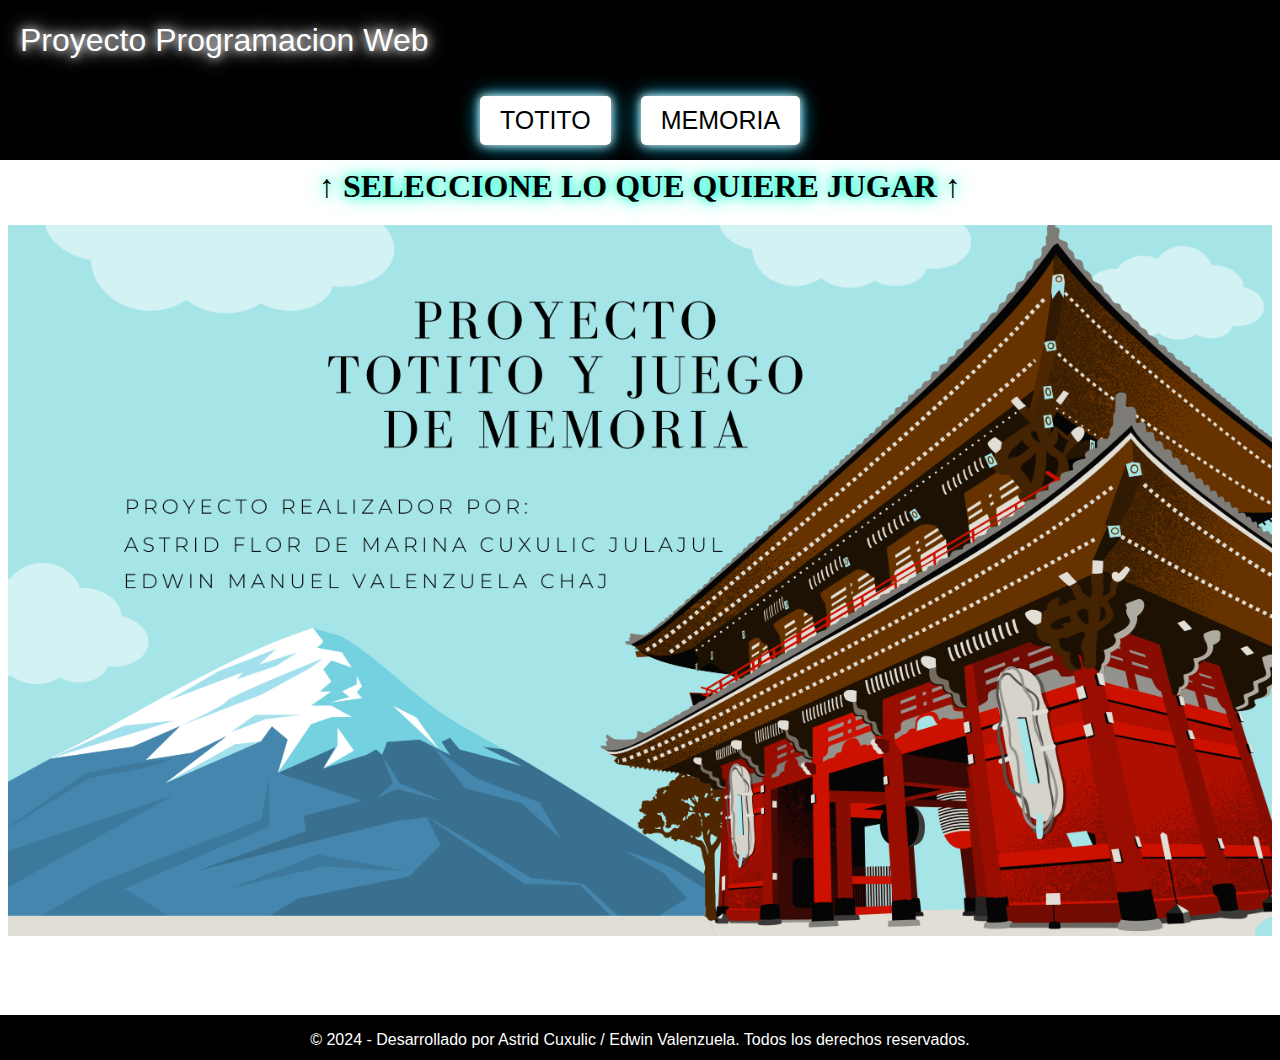
<file: index.html>
<!DOCTYPE html>
<html lang="en">
<head>
    <meta charset="UTF-8">
    <meta name="viewport" content="width=device-width, initial-scale=1.0">
    <title>HOME</title>
</head>
<style>

header {
    height: 40px;
    background-color: #000000;
    display: flex;
    justify-content: center;
    align-items: center;
    padding: 20px 0;
}
.head1{
    background-color: #000000;
    color: white;
    padding: 20px;
    text-align: left;
    justify-content: left;
    font-size: 2em;  
}
.nav-bar {
    display: flex;
    justify-content: center;
}
.nav-list {
    margin-right: 10px;
    list-style: none;
    display: flex;
    gap: 20px;
    margin: 0;
    padding: 0;
    
}
.nav-list li {
    text-align: center;
}
.nav-list a {
    text-decoration: none;
    color: rgb(255, 255, 255);
    font-size: 25px;
    transition: color 0.3s;
}
.nav-list a:hover {
    color: #000000; 
}
    .body1 {
    margin: 0;
    font-family: Arial, sans-serif;
}
.content {
    flex: 1; 
    display: flex;
    flex-direction: column;
}
iframe {
    flex: 1; 
    border: none; 
    width: 100%; 
    height: 100%; 
}
main {
    display: flex;
    flex-direction: column;
    height: 100vh;
}
footer {
    background-color: #000000;
    color: #ffffff;
    text-align: center;
    height: 5%;
    width: 100%;
    bottom: 0;
}
button {
    background-color: #ffffff;
    color: white;
    border: none;
    padding: 10px 20px;
    margin: 5px;
    border-radius: 5px;
    cursor: pointer;
    transition: background-color 0.3s;
    box-shadow: 0 0 10px #ffffff, 0 0 20px #00ccff;
}


</style>
<body class="body1">
    <header class="head1" style="color: #ffffff; text-shadow: 0 0 10px #ffffff, 0 0 20px #ffffff;">
        Proyecto Programacion Web
    </header>
    <header>
        <nav class="nav-bar">
            <ul class="nav-list">
                <button ><a href="totito.html" target="1" style="color: #000;">TOTITO</a></button>
                <button ><a href="sesion.html" target="1" style="color: #000;">MEMORIA</a></button>
            </ul>
        </nav>
    </header>   
</body>
<body>
    <main>
        
        <section class="content">   
            <iframe name="1" src="inicio.html"></iframe>
        </section>
        <footer>
         <p>   © 2024 - Desarrollado por Astrid Cuxulic / Edwin Valenzuela. Todos los derechos reservados.</p>
        </footer>
    </main>

</body>

</html>
</file>
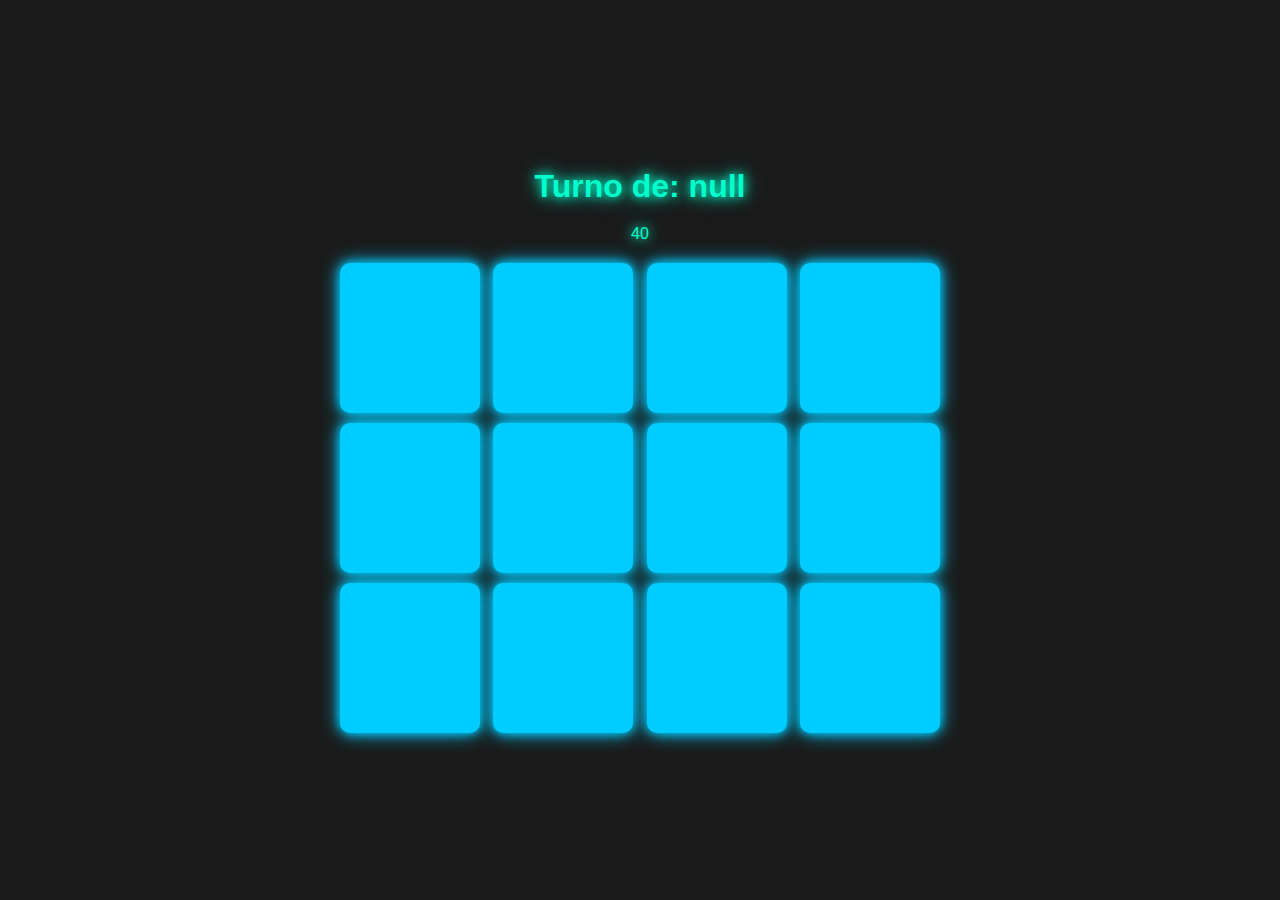
<file: b.html>
<!DOCTYPE html>
<html lang="es">
<head>
    <meta charset="UTF-8">
    <meta name="viewport" content="width=device-width, initial-scale=1.0">
    <title>Juego de Memoria</title>
    <style>
        * {
            box-sizing: border-box;
            margin: 0;
            padding: 0;
            font-family: Arial, sans-serif;
        }

        body {
            display: flex;
            flex-direction: column;
            align-items: center;
            justify-content: center;
            height: 100vh;
            background-color: #1a1a1a;
            color: white;
        }

        h1 {
            margin-bottom: 20px;
        }

        .memory-game {
            width: 600px;
            display: flex;
            flex-wrap: wrap;
            justify-content: space-between;
            gap: 10px;
        }

        .memory-card {
            width: calc(25% - 10px);
            height: 150px;
            position: relative;
            transform: scale(1);
            transform-style: preserve-3d;
            transition: transform 0.5s;
        }

        .memory-card.flip {
            transform: rotateY(180deg);
        }

        .memory-card .front, .memory-card .back {
            position: absolute;
            width: 100%;
            height: 100%;
            backface-visibility: hidden;
            border-radius: 10px;
        }

        .memory-card .front {
            background-color: #ffffff;
            display: flex;
            align-items: center;
            justify-content: center;
            font-size: 2rem;
            color: rgb(0, 0, 0);
            transform: rotateY(180deg);
        }

        .memory-card .back {
            background-color: #00ccff;
            box-shadow: 0 0 10px #00ccff, 0 0 20px #00ccff;
            
        }

        .flip {
            cursor: not-allowed;
        }
        .memory-card.matched .front {
        background-color: green; /* Cambia la carta a verde al coincidir */
        cursor: default;
    }
    h1 {
    color: #00ffcc;
    margin-bottom: 20px;
    text-shadow: 0 0 10px #00ffcc, 0 0 20px #00ffcc;
    }
    
    </style>
</head>
            <!-- Elemento de audio -->
            <audio id="backgroundMusic" loop>
                <source src="Music/Sonido.mp3" type="audio/mpeg">
                Tu navegador no soporta el elemento de audio.
            </audio>
<body>
    <h1 id="turno">Turno de: </h1>
    <div id="timer" style="color: #00ffcc; margin-bottom: 20px; text-shadow: 0 0 10px #00ffcc, 0 0 20px #00ffcc">40</div> <!-- Temporizador visible -->
    <div class="memory-game">
        <div class="memory-card" data-framework="A">
            <div class="front">A</div>
            <div class="back"></div>
        </div>
        <div class="memory-card" data-framework="A">
            <div class="front">A</div>
            <div class="back"></div>
        </div>
        <div class="memory-card" data-framework="B">
            <div class="front">B</div>
            <div class="back"></div>
        </div>
        <div class="memory-card" data-framework="B">
            <div class="front">B</div>
            <div class="back"></div>
        </div>
        <div class="memory-card" data-framework="C">
            <div class="front">C</div>
            <div class="back"></div>
        </div>
        <div class="memory-card" data-framework="C">
            <div class="front">C</div>
            <div class="back"></div>
        </div>
        <div class="memory-card" data-framework="D">
            <div class="front">D</div>
            <div class="back"></div>
        </div>
        <div class="memory-card" data-framework="D">
            <div class="front">D</div>
            <div class="back"></div>
        </div>
        <div class="memory-card" data-framework="E">
            <div class="front">E</div>
            <div class="back"></div>
        </div>
        <div class="memory-card" data-framework="E">
            <div class="front">E</div>
            <div class="back"></div>
        </div>
        <div class="memory-card" data-framework="F">
            <div class="front">F</div>
            <div class="back"></div>
        </div>
        <div class="memory-card" data-framework="F">
            <div class="front">F</div>
            <div class="back"></div>
        </div>
    </div>

    <script>
        window.onload = () => {
        const audio = document.getElementById('backgroundMusic');
        audio.play().catch(error => {
            console.log('Error al intentar reproducir la música:', error);
        });
    };

            // Temporizador de 40 segundos
            let timeLeft = 40; 
            const timerDisplay = document.getElementById('timer');
            
            const countdown = setInterval(() => {
                timeLeft--;
                timerDisplay.textContent = timeLeft;

                if (timeLeft <= 0) {
                    clearInterval(countdown);
                    localStorage.setItem('score1', scores[player1]);
                    localStorage.setItem('score2', scores[player2]);
                    window.location.href = 'c.html';
                }
            }, 1000);
        
    </script>

    <script src="js/script.js"></script>

</body>
</html>
</file>
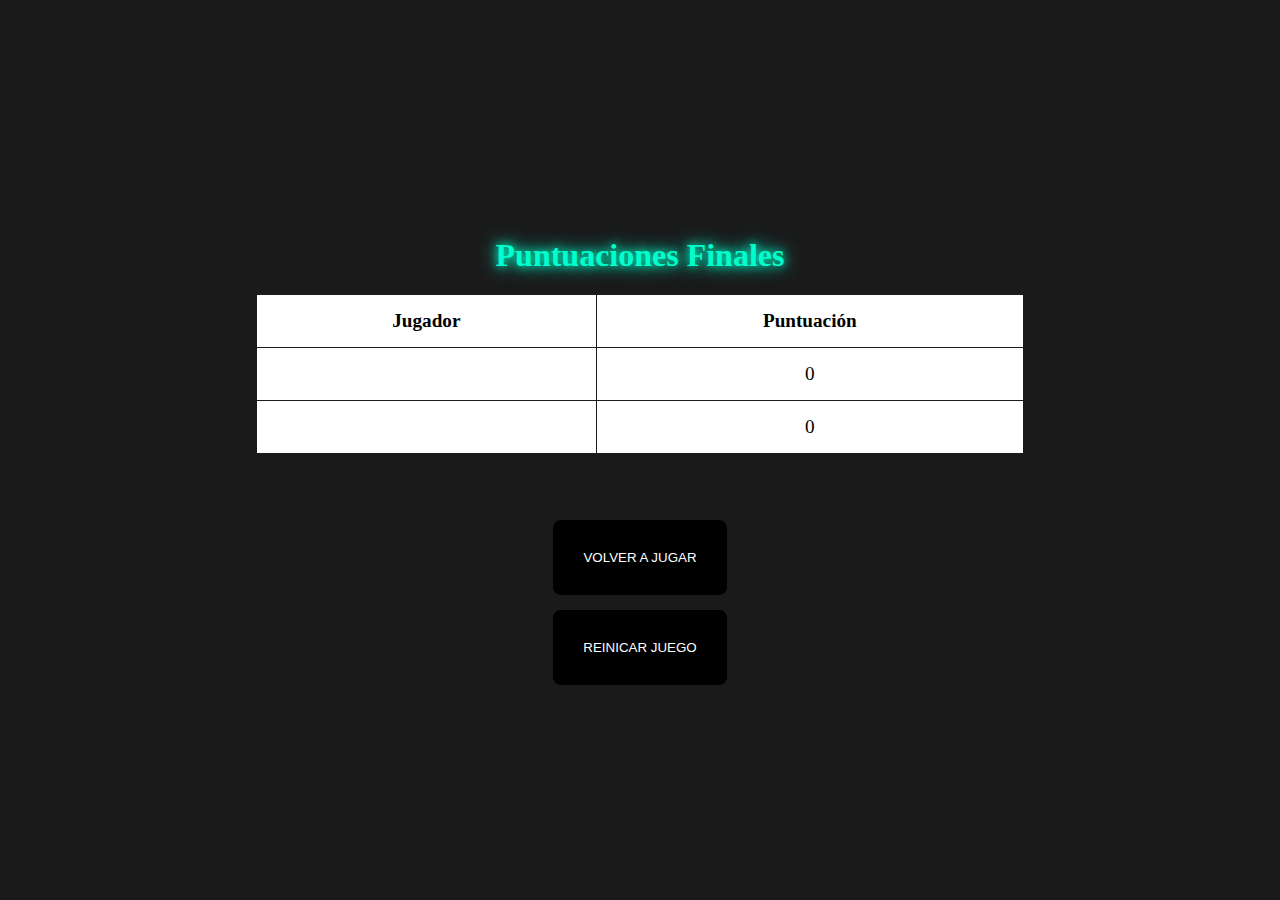
<file: c.html>
<!DOCTYPE html>
<html lang="es">
<head>
    <meta charset="UTF-8">
    <meta name="viewport" content="width=device-width, initial-scale=1.0">
    <title>Puntuaciones Finales</title>
    <style>
        body {
            background-color: #1a1a1a;
            margin: 0;
            padding: 0;
            display: flex;
            flex-direction: column;
            align-items: center;
            height: 100vh;
            justify-content: center;
        }
        h1 {
            color: #ffffff;
        }
        table {
            background-color: #fff;
            width: 60%; /* Aumenta el tamaño de la tabla */
            border-collapse: collapse;
            margin: 0 auto; /* Centrado horizontal */
            font-size: 1.2rem;
            margin-bottom: 4%;
        }
        th, td {
            padding: 15px;
            border: 1px solid #1a1a1a;
            text-align: center;
        }
        input, button {
            padding: 30px;
            border: none;
            border-radius: 8px;
        }
        button {
            background-color: #000000;
            color: white;
            cursor: pointer;
            margin-top: 15px;
        }
        h1 {
           color: #00ffcc;
           margin-bottom: 20px;
           text-shadow: 0 0 10px #00ffcc, 0 0 20px #00ffcc;
        }
    </style>
</head>
        <!-- Elemento de audio -->
        <audio id="backgroundMusic" loop>
            <source src="Music/Sonido.mp3" type="audio/mpeg">
            Tu navegador no soporta el elemento de audio.
        </audio>
    
<body>
    <h1>Puntuaciones Finales</h1>
    <table>
        <tr>
            <th>Jugador</th>
            <th>Puntuación</th>
        </tr>
        <tr>
            <td id="jugador1"></td>
            <td id="puntuacion1"></td>
        </tr>
        <tr>
            <td id="jugador2"></td>
            <td id="puntuacion2"></td>
        </tr>
    </table>
    <button onclick="volverjugar()">VOLVER A JUGAR</button>
    <button onclick="reiniciarJuego()">REINICAR JUEGO</button>
    <script>
        window.onload = () => {
        const audio = document.getElementById('backgroundMusic');
        audio.play().catch(error => {
            console.log('Error al intentar reproducir la música:', error);
        });
    };
    </script>
    <script>
        // Recupera los nombres y puntuaciones desde localStorage
        document.getElementById('jugador1').textContent = localStorage.getItem('player1');
        document.getElementById('puntuacion1').textContent = localStorage.getItem('score1') || 0;
        document.getElementById('jugador2').textContent = localStorage.getItem('player2');
        document.getElementById('puntuacion2').textContent = localStorage.getItem('score2') || 0;

        // Mostrar mensaje del ganador o empate
        const mensajeGanador = document.getElementById('mensaje-ganador');
        if (score1 > score2) {
            mensajeGanador.textContent = `¡El ganador es ${player1} con ${score1} puntos!`;
        } else if (score2 > score1) {
            mensajeGanador.textContent = `¡El ganador es ${player2} con ${score2} puntos!`;
        } else {
            mensajeGanador.textContent = '¡Es un empate!';
        }

                // Función para volver a jugar
                function volverjugar() {
            // Limpiar localStorage para que pueda ingresar nuevos nombres
            localStorage.removeItem('score1');
            localStorage.removeItem('score2');
            // Redirigir a la página inicial (debe ser la que contiene la entrada de nombres)
            window.location.href = 'b.html'; // Cambia 'index.html' por el nombre correcto de tu página de entrada

        }
                // Función para reiniciar el juego
                function reiniciarJuego() {
            // Limpiar localStorage para que pueda ingresar nuevos nombres
            localStorage.removeItem('player1');
            localStorage.removeItem('player2');
            localStorage.removeItem('score1');
            localStorage.removeItem('score2');
            // Redirigir a la página inicial (debe ser la que contiene la entrada de nombres)
            window.location.href = 'sesion.html'; // Cambia 'index.html' por el nombre correcto de tu página de entrada
        }
    </script>
</body>
</html>
</file>
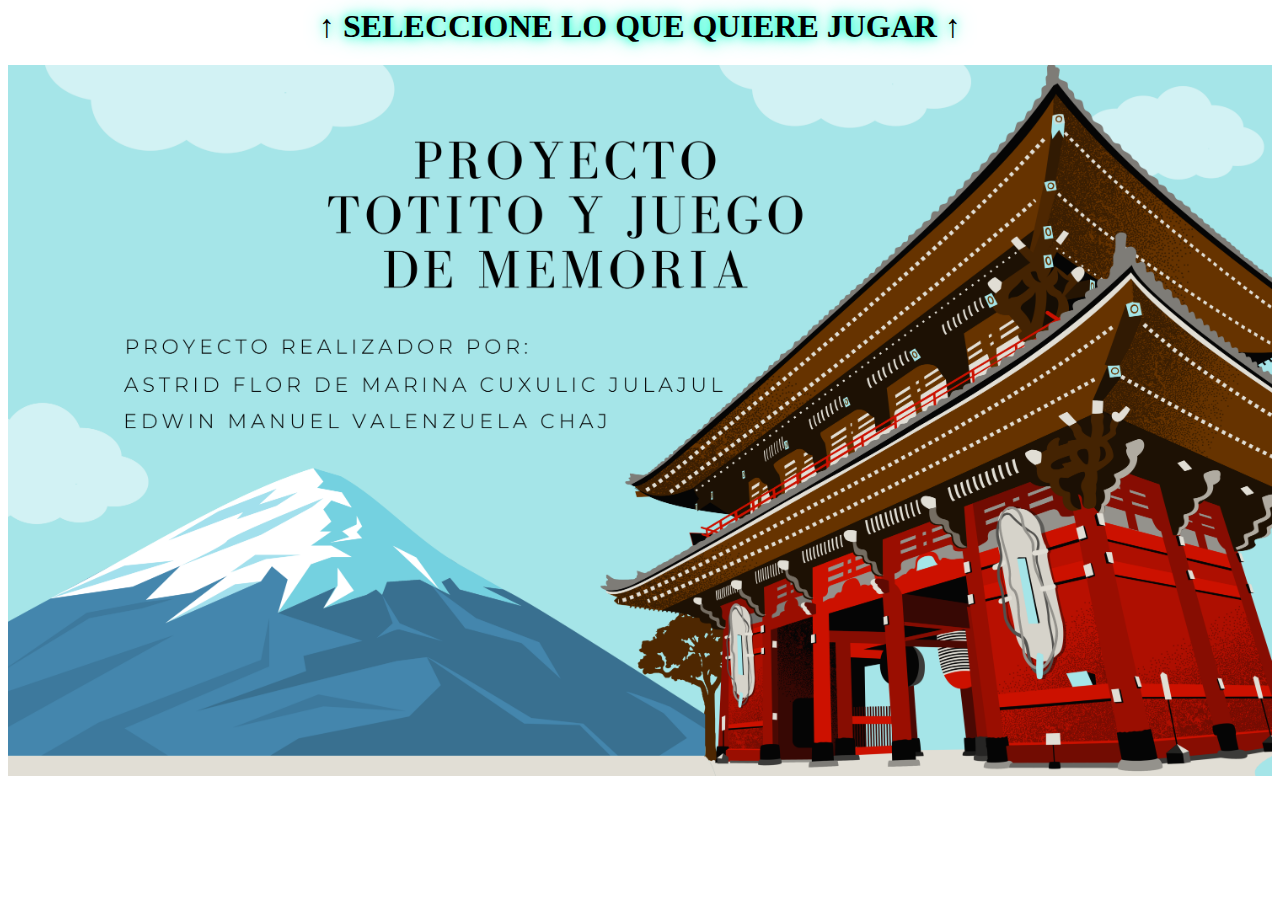
<file: inicio.html>
<!DOCTYPE html>
<html lang="en">
<head>
    <meta charset="UTF-8">
    <meta name="viewport" content="width=device-width, initial-scale=1.0">
    <title>Document</title>
    <style>
        body{
            background-color: rgb(255, 255, 255);
        }
        h1 {
            color: #000000;
            margin-bottom: 20px;
            text-shadow: 0 0 10px #00ffcc, 0 0 20px #00ffcc;
            text-align: center;
            margin-top: 0%;
        }
        img{
            height: auto;
            width: 100%;
        }
 
    </style>
</head>
<body>
    <h1>↑ SELECCIONE LO QUE QUIERE JUGAR ↑</h1>
    <img src="img/caratula.png">
</body>
</html>
</file>
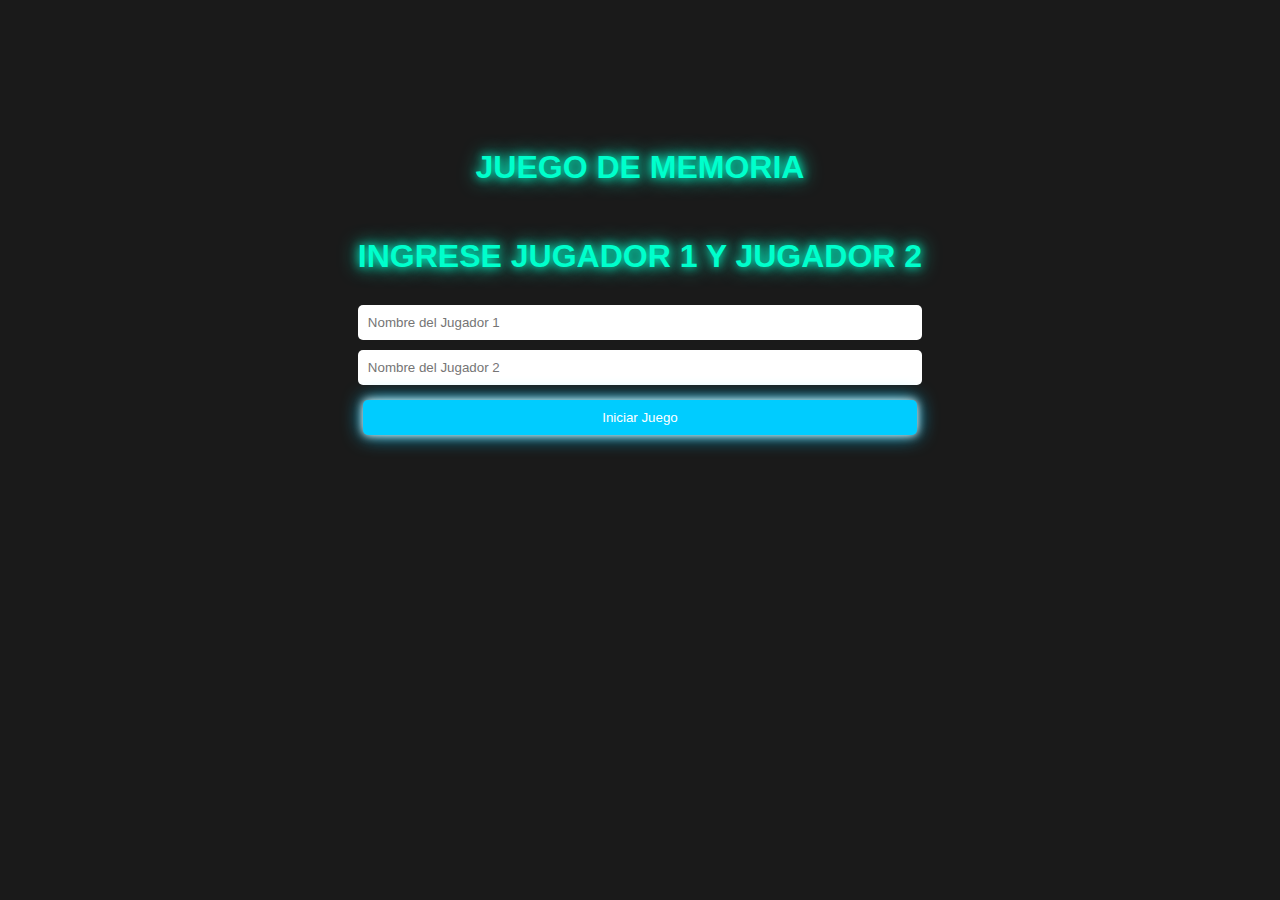
<file: sesion.html>
<!DOCTYPE html>
<html lang="es">
<head>
    <meta charset="UTF-8">
    <meta name="viewport" content="width=device-width, initial-scale=1.0">
    <title>Registro de Jugadores</title>
    <style>
        body {
            margin-top: 10%;
            display: flex;
            justify-content: center;
            align-items: center;
            height: 100%;
            background-color: #1a1a1a;
            color: white;
            font-family: Arial, sans-serif;
        }
        form {
            display: flex;
            flex-direction: column;
            gap: 10px;
          
        }
        input, button {
            padding: 10px;
            border: none;
            border-radius: 5px;
        }
        button {
            background-color: #00ccff;
            color: white;
            border: none;
            padding: 10px 20px;
            margin: 5px;
            border-radius: 5px;
            cursor: pointer;
            transition: background-color 0.3s;
            box-shadow: 0 0 10px #ffffff, 0 0 20px #00ccff;
            cursor: pointer;
        }
        h1 {
    color: #00ffcc;
    margin-bottom: 20px;
    text-shadow: 0 0 10px #00ffcc, 0 0 20px #00ffcc;
        }
    </style>
</head>
        <!-- Elemento de audio -->
        <audio id="backgroundMusic" loop>
            <source src="Music/Sonido.mp3" type="audio/mpeg">
            Tu navegador no soporta el elemento de audio.
        </audio>
 </div>
<body>
    <form id="playerForm">
        <h1 style="text-align: center; transition: background-color 0.3s;">JUEGO DE MEMORIA</h1>
        <h1 style="text-align: center;">INGRESE JUGADOR 1 Y JUGADOR 2</h1>
        <input type="text" id="player1" placeholder="Nombre del Jugador 1" required>
        <input type="text" id="player2" placeholder="Nombre del Jugador 2" required>
        <button type="submit">Iniciar Juego</button>
    </form>

    <script>
        window.onload = () => {
        const audio = document.getElementById('backgroundMusic');
        audio.play().catch(error => {
            console.log('Error al intentar reproducir la música:', error);
        });
    };
    </script>

    <script>
        const form = document.getElementById('playerForm');
        form.addEventListener('submit', (e) => {
            e.preventDefault();
            const player1 = document.getElementById('player1').value;
            const player2 = document.getElementById('player2').value;

            // Guardamos los nombres en localStorage para usarlos en la siguiente página
            localStorage.setItem('player1', player1);
            localStorage.setItem('player2', player2);

            // Redireccionamos a la página del juego
            window.location.href = 'b.html';
        });
    </script>

</body>
</html>
</file>
